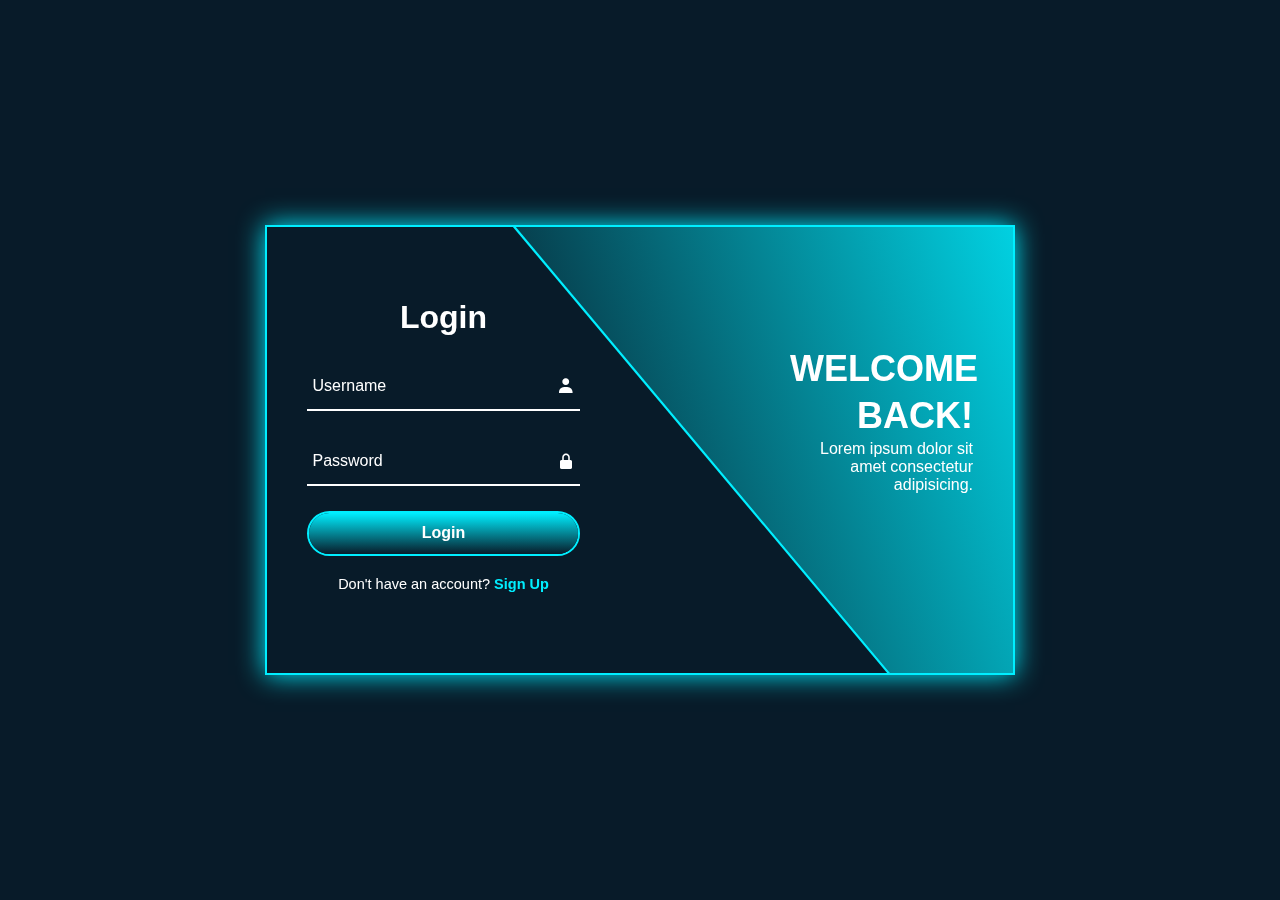
<file: new_login_page/index.html>
<!DOCTYPE html>
<html lang="en">
<head>
    <meta charset="UTF-8">
    <meta http-equiv="X-UA-Compatible" content="IE=edge">
    <meta name="viewport" content="width=device-width, initial-scale=1.0">
    <title>Login and Registration Form in HTML and CSS</title>
    <link rel="stylesheet" href="
    style.css">
    <link href='https://unpkg.com/boxicons@2.1.4/css/boxicons.min.css' rel='stylesheet'>
</head>
<body>
    
    <div class="wrapper">
        <span class="bg-animate"></span>
        <span class="bg-animate2"></span>

        <div class="form-box login">
            <h2 class="animation" style="--i:0; --j:21;">Login</h2>
            <form action="#">
                <div class="input-box animation" style="--i:1; --j:22;">
                    <input type="text" required>
                    <label>Username</label>
                    <i class='bx bxs-user'></i>
                </div>
                <div class="input-box animation" style="--i:2; --j:23;">
                    <input type="password" required>
                    <label>Password</label>
                    <i class='bx bxs-lock-alt' ></i>
                </div>
                <button type="submit" class="btn animation" style="--i:3; --j:24;">Login</button>
                <div class="logreg-link animation" style="--i:4; --j:25;">
                    <p>Don't have an account? <a href="#" class="register-link">Sign Up</a></p>
                </div>
            </form>
        </div>
        <div class="info-text login">
            <h2 class="animation" style="--i:0; --j:20;">Welcome Back!</h2>
            <p class="animation" style="--i:1; --j:21;">Lorem ipsum dolor sit amet consectetur adipisicing.</p>
        </div>

        <div class="form-box register">
            <h2 class="animation" style="--i:17; --j:0;">Sign Up</h2>
            <form action="#">
                <div class="input-box animation" style="--i:18; --j:1;">
                    <input type="text" required>
                    <label>Username</label>
                    <i class='bx bxs-user'></i>
                </div>
                <div class="input-box animation" style="--i:19; --j:2;">
                    <input type="text" required>
                    <label>Email</label>
                    <i class='bx bxs-envelope'></i>
                </div>
                <div class="input-box animation" style="--i:20; --j:3;">
                    <input type="password" required>
                    <label>Password</label>
                    <i class='bx bxs-lock-alt' ></i>
                </div>
                <button type="submit" class="btn animation" style="--i:21; --j:4;">Sign Up</button>
                <div class="logreg-link animation" style="--i:22; --j:5;">
                    <p>Already have an account? <a href="#" class="login-link">Login</a></p>
                </div>
            </form>
        </div>
        <div class="info-text register">
            <h2 class="animation" style="--i:17; --j:0;">Welcome Back!</h2>
            <p class="animation" style="--i:18; --j:1;">Lorem ipsum dolor sit amet consectetur adipisicing.</p>
        </div>
    </div>
     
    <script src="script.js"></script>
</body>
</html>
</file>
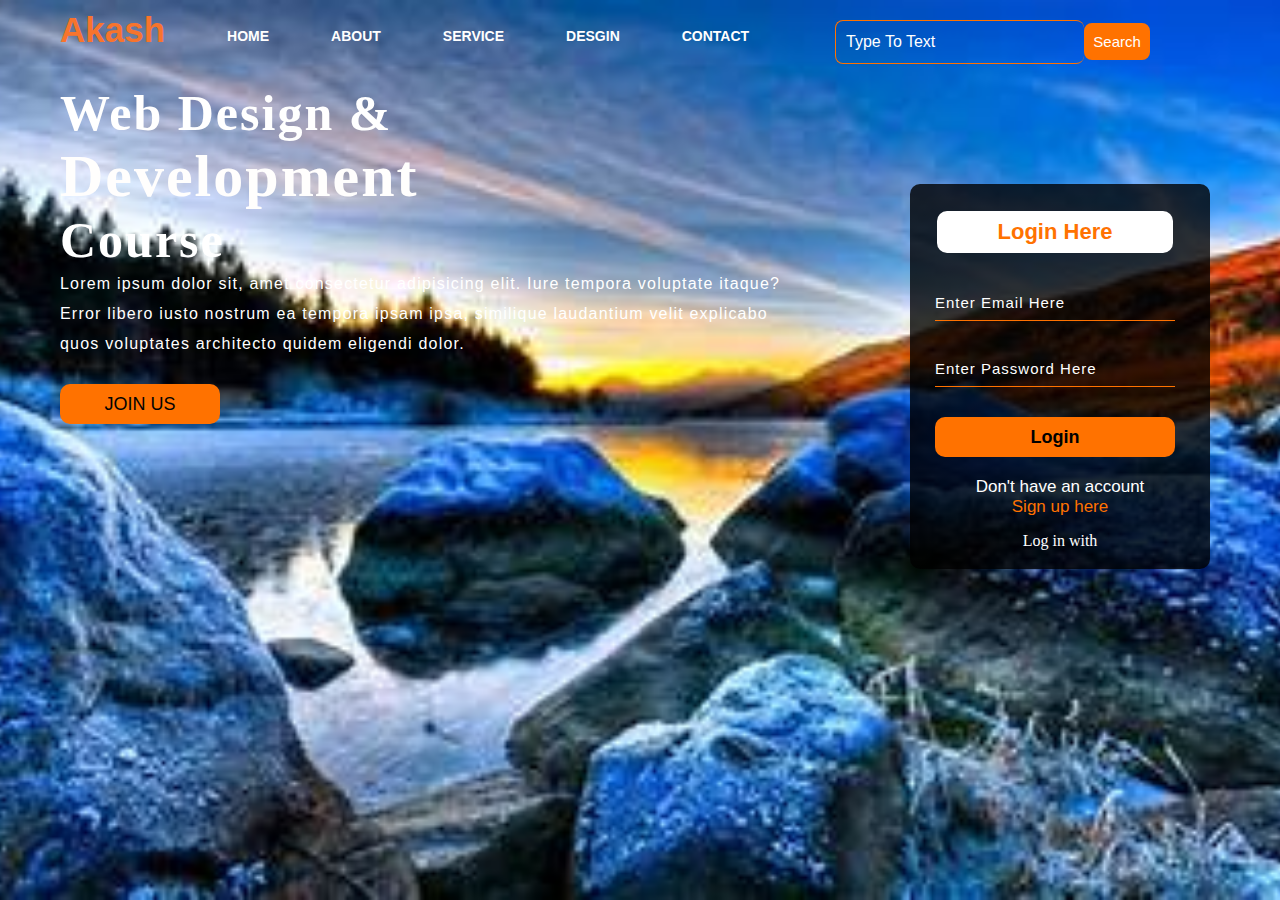
<file: loginPage/scenery_login.html>
<!DOCTYPE html>
<html lang="en">
<head>
    <meta charset="UTF-8">
    <meta name="viewport" content="width=device-width, initial-scale=1.0">
    <title>Login page</title>
    <style>
        *{
            margin: 0;
            padding: 0;
        }
        .main{
            width: 100%;
            background: linear-gradient(to top rgba(0,0,0,0.5)50%,rgba(0,0,0,0.5)50%);
            background: url(scenery.jpeg) no-repeat;
            background-position: center;
            background-size: cover;
            height: 100vh;
        }
        .navbar{
            width: 1200px;
            height: 75px;
            margin: auto;

        }
        .logo{
            color: rgb(247, 116, 45);
            font-size: 35px;
            font-family: Arial;
            padding-left: 20px;
            float: left;
            padding-top: 10px;
        }
        .menu{
            width: 400px;
            float: left;
            height: 70px;

        }
        ul{
            float: left;
            display: flex;
            justify-content: center;
            align-items: center;

        }
        ul li{
            list-style: none;
            margin-left: 62px;
            margin-top: 28px;
            font-size: 14px;

        }
        ul li a{
            text-decoration: none;
            color: white;
            font-family: Arial;
            font-weight: bold;
            transition: 0.3s ease-in-out;
        }
        ul li a:hover{
            color: #ff7200;
        }
        .search{
            width: 330px;
            float: left;
            margin-left: 270px;

        }
        .srch{
            font-family: 'Times New Roman';
            width: 228px;
            height: 22px;
            background: transparent;
            border: 1px solid #ff7200;
            margin-top: 20px;
            color: #fff;
            border-right: none;
            font-size: 16px;
            float: left;
            padding: 10px;
            border-radius: 8px;
            
        }
        .btn{
            width: 20%;
            height: 37px;
            background-color: #ff7200;
            border: 2px solid #ff7200;
            margin-top: 23px;
            color: #fff;
            font-size: 15px;
            border-bottom-left-radius: 5px;
            border-radius: 8px;
            cursor: pointer;
        }
        .btn:focus{
            outline: none;
        }
        .srch:focus{
            outline: none;
        }
        .content{
            width: 1200px;
            height: auto;
            margin: auto;
            color: #fff;
            position: relative;

        }
        .content .par{
            padding-left: 20px;
            padding-bottom: 25px;
            font-family: Arial;
            letter-spacing: 1.2px;
            line-height: 30px;

        }
        .content h1{
            font-family: 'Times New Roman';
            font-size: 50px;
            padding-left: 20px;
            margin-top: 9px;
            letter-spacing: 2px;

        }
        .content .cn{
            width: 160px;
            height: 40px;
            background: #ff7200;
            border: none;
            margin-bottom: 10px;
            margin-left: 20px;
            font-size: 18px;
            border-radius: 10px;
            cursor: pointer;
        }
        .content .cn a{
            text-decoration: none;
            color: #030303;
            transition: 3s ease;

        }
    .cn:hover{
        background-color: #fff;
    }
    .content span{
        color: #fffefd;
        font-size: 60px;

    }
    .form{
        width: 250px;
        height: 335px;
        background: linear-gradient(to top, rgba(0,0,0,0.8)50%, rgba(0,0,0,0.8)50%);
        position: absolute;
        top: 100px;
        left: 870px;
        border-radius: 10px;
        padding: 25px;

    }
    .form h2{
        width: 220px;
        font-family: sans-serif;
        text-align: center;
        color: #ff7200;
        font-size: 22px;
        background-color: #fff;
        border-radius: 10px;
        margin: 2px;
        padding: 8px;

    }
    .form input{
        width: 240px;
        height: 35px;
        background: transparent;
        border-bottom: 1px solid #ff7200;
        border-top: none;
        border-right: none;
        border-left: none;
        color: #fff;
        font-size: 15px;
        letter-spacing: 1px;
        margin-top: 30px;
        font-family: sans-serif;

    }
    .form input:focus{
        outline: none;
    }
    ::placeholder{
        color: #fff;
        font-family: Arial;

    }
    .btnn{
        width: 240px;
        height: 40px;
        background: #ff7200;
        border: none;
        margin-top: 30px;
        font-size: 18px;
        border-radius: 10px;
        cursor: pointer;
        color: #fff;
        transition: 0.4s ease;
    }
    .btnn:hover{
        background: #fff;
        color: #ff7200;
    }
    .btnn a{
        text-decoration: none;
        color: #000;
        font-weight: bold;

    }
    .form .link{
        font-family: Arial, Helvetica, sans-serif;
        font-size: 17px;
        padding-top: 20px;
        text-align: center;

    }
    .form .link a{
        text-decoration: none;
        color: #ff7200;
    }
    .liw{
        padding-top: 15px;
        padding-bottom: 10px;
        text-align: center;
    }
    .icons a{
        text-decoration: none;
        color: #fff;
    }
.icons ion-icon{
    color: #fff;
    font-size: 30px;
    padding-left: 14px;
    padding-left: 5px;
    transition: 0.3s ease;
}
.icons ion-icon:hover{
    color: #ff7200;

}

    </style>
</head>
<body>
     <div class="main">
        <div class="navbar">
            <div class="icon">
                <h2 class="logo">Akash</h2>
            </div>
            <div class="menu">
                <ul>
                    <li><a href="#">HOME</a></li>
                    <li><a href="#">ABOUT</a></li>
                    <li><a href="#">SERVICE</a></li>
                    <li><a href="#">DESGIN</a></li>
                    <li><a href="#">CONTACT</a></li>
                </ul>
            </div>
            <div class="search">
                <input class="srch" name="" placeholder="Type To Text">
                <a href="#"><button class="btn">Search</button></a>
            </div>

        </div>
        <div class="content">
            <h1>Web Design & <br><span>Development</span> <br>Course</h1>
            <p class="par">Lorem ipsum dolor sit, amet consectetur adipisicing elit. Iure tempora voluptate itaque? <br> Error libero iusto nostrum ea tempora ipsam ipsa, similique laudantium velit explicabo <br> quos voluptates architecto quidem eligendi dolor.</p>

            <button class="cn"><a href="#">JOIN US</a></button>

            <div class="form">
                <h2>Login Here</h2>
                <input type="email" name="email" placeholder="Enter Email Here">
                <input type="password" name="" placeholder="Enter Password Here">
                <button class="btnn"><a href="#">Login</a></button>

                <p class="link">Don't have an account <br>
                <a href="#">Sign up <a> here</a></p>
                <p class="liw">Log in with</p>

                <div class="icon">
                    <a href="#"><ion-icon name="logo-facebook"></ion-icon></a>
                    <a href="#"><ion-icon name="logo-instagram"></ion-icon></a>
                    <a href="#"><ion-icon name="logo-twitter"></ion-icon></a>
                    <a href="#"><ion-icon name="logo-google"></ion-icon></a>
                    <a href="#"><ion-icon name="logo-skype"></ion-icon></a>
                </div>
            </div>
        </div>
     </div>
     <script>src="https://unpkg.com/ionicon@5.4.0/dist/ionicons.js"</script>
</body>
</html>
</file>
<file: new_login_page/style.css>
*{
    margin: 0;
    padding: 0;
    box-sizing: border-box;
    font-family: 'Poppins', sans-serif;
}

body{
    display: flex;
    justify-content: center;
    align-items: center;
    min-height: 100vh;
    background: #081b29;
}

.wrapper {
    position: relative;
    width: 750px;
    height: 450px;
    background: transparent;
    border: 2px  solid #0ef;
    overflow: hidden;
    box-shadow: 0 0 25px #0ef;
}

.wrapper .form-box {
    position: absolute;
    top: 0;
    width:50%;
    height: 100%;
    display: flex;
    flex-direction: column;
    justify-content: center;
}

.wrapper .form-box.login {
    left: 0;
    padding: 0 60px 0 40px;
}

.wrapper .form-box.login .animation {
    transform: translateX(0);
    opacity: 1;
    filter: blur(0);
    transition: .7s ease;
    transition-delay: calc(.1s * var(--j));
}

.wrapper.active .form-box.login .animation {
    transform: translateX(-120%);
    opacity: 0;
    filter: blur(5px);
    transition-delay: calc(.1s * var(--i));
}


.wrapper .form-box.register {
    right: 0;
    padding: 0 40px 0 60px;
    pointer-events: none;
}

.wrapper.active .form-box.register {
    pointer-events: auto;
}

.wrapper .form-box.register .animation {
    transform: translateX(120%);
    opacity: 0;
    filter: blur(5px);
    transition: .7s ease;
    transition-delay: calc(.1s * var(--j));
}

.wrapper.active .form-box.register .animation {
    transform: translateX(0);
    opacity: 1;
    filter: blur(0);
    transition-delay: calc(.1s * var(--i));
}

.form-box h2 {
    font-size: 32px;
    color: #fff;
    text-align: center;
}

.form-box .input-box {  
    position: relative;
    width: 100%;
    height: 50px;
    margin: 25px 0;
}

.input-box input {
    width: 100%;
    height: 100%;
    background: transparent;
    border: none;
    outline: none;
    border-bottom: 2px solid #fff;
    font-size: 16px;
    color: #fff;
    font-weight: 500;
    padding-right: 27px;
    transition: .5s;
}

.input-box input:focus,
.input-box input:valid {
    border-bottom-color: #0ef;
}

.input-box label {
    position: absolute;
    top: 50%;
    left: 2%;
    transform: translateY(-50%);
    font-size: 16px;
    color: #fff;
    pointer-events: none;
    transition: .5s;
}

.input-box input:focus~label,
.input-box input:valid~label {
    top: -5px;
    color: #0ef;
}

.input-box i {
    position: absolute;
    top: 50%;
    right: 2%;
    transform: translateY(-50%);
    font-size: 18px;
    color: #fff;
    transition: .5s;
}

.input-box input:focus~i,
.input-box input:valid~i {
    color: #0ef;
}

.btn {
    position: relative;
    width: 100%;
    height: 45px;
    background: transparent;
    border: 2px solid #0ef;
    outline: none;
    border-radius: 40px;
    cursor: pointer;
    font-size: 16px;
    color: #fff;
    font-weight: 600;
    z-index: 1;
    overflow: hidden;
}

.btn::before {
    content: '';
    position: absolute;
    top: -100%;
    left: 0;
    width: 100%;
    height: 300%;
    background: linear-gradient(#081b29, #0ef, #081b29, #0ef);
    z-index: -1;
    transition: .5s;
}

.btn:hover::before {
    top: 0;
}

.form-box .logreg-link {
    font-size: 14.5px;
    color: #fff;
    text-align: center;
    margin: 20px 0 10px;
}

.logreg-link p a {
    color: #0ef;
    text-decoration: none;
    font-weight: 600;
}

.logreg-link p a:hover {
    text-decoration: underline;
}

.wrapper .info-text {
    position: absolute;
    top: 0;
    width: 50%;
    height: 100%;
    display: flex;
    flex-direction: column;
    justify-content: center;
}

.wrapper .info-text.login {
    right: 0;
    text-align: right;
    padding: 0 40px 60px 150px;
}

.wrapper .info-text.login .animation {
    transform: translateX(0);
    opacity: 1;
    filter: blur(0);
    transition: .7s ease;
    transition-delay: calc(.1s * var(--j));
}

.wrapper.active .info-text.login .animation {
    transform: translateX(120%);
    opacity: 0;
    filter: blur(5px);
    transition-delay: calc(.1s * var(--i));
}

.wrapper .info-text.register {
    left: 0;
    text-align: left;
    padding: 0 150px 60px 40px;
    pointer-events: none;
}

.wrapper.active .info-text.register {
    pointer-events: auto;
}

.wrapper .info-text.register .animation {
    transform: translateX(-120%);
    opacity: 0;
    filter: blur(5px);
    transition: .7s ease;
    transition-delay: calc(.1s * var(--j));
}

.wrapper.active .info-text.register .animation {
    transform: translateX(0);
    opacity: 1;
    filter: blur(0);
    transition-delay: calc(.1s * var(--i));
}

.info-text h2 {
    font-size: 36px;
    color: #fff;
    line-height: 1.3;
    text-transform: uppercase;
}

.info-text p {
    font-size: 16px;
    color: #fff;
}

.wrapper .bg-animate {
    position: absolute;
    top: -4px;
    right: 0;
    width: 850px;
    height: 600px;
    background: linear-gradient(45deg, #081b29, #0ef);
    border-bottom: 3px solid #0ef;
    transform: rotate(10deg) skewY(40deg);
    transform-origin: bottom right;
    transition: 1.5s ease;
    transition-delay: 1.6s;
}

.wrapper.active .bg-animate {
     transform: rotate(0) skewY(0);
     transition-delay: .5s;
}

.wrapper .bg-animate2 {
    position: absolute;
    top: 100%;
    left: 250px;
    width: 850px;
    height: 700px;
    background: #081b29;
    border-top: 3px solid #0ef;
    transform: rotate(0) skewY(0);
    transform-origin: bottom left;
    transition: 1.5s ease;
    transition-delay: .5s;
}

.wrapper.active .bg-animate2 {
    transform: rotate(-11deg) skewY(-41deg);
    animation-delay: 1.4s;
}
</file>
